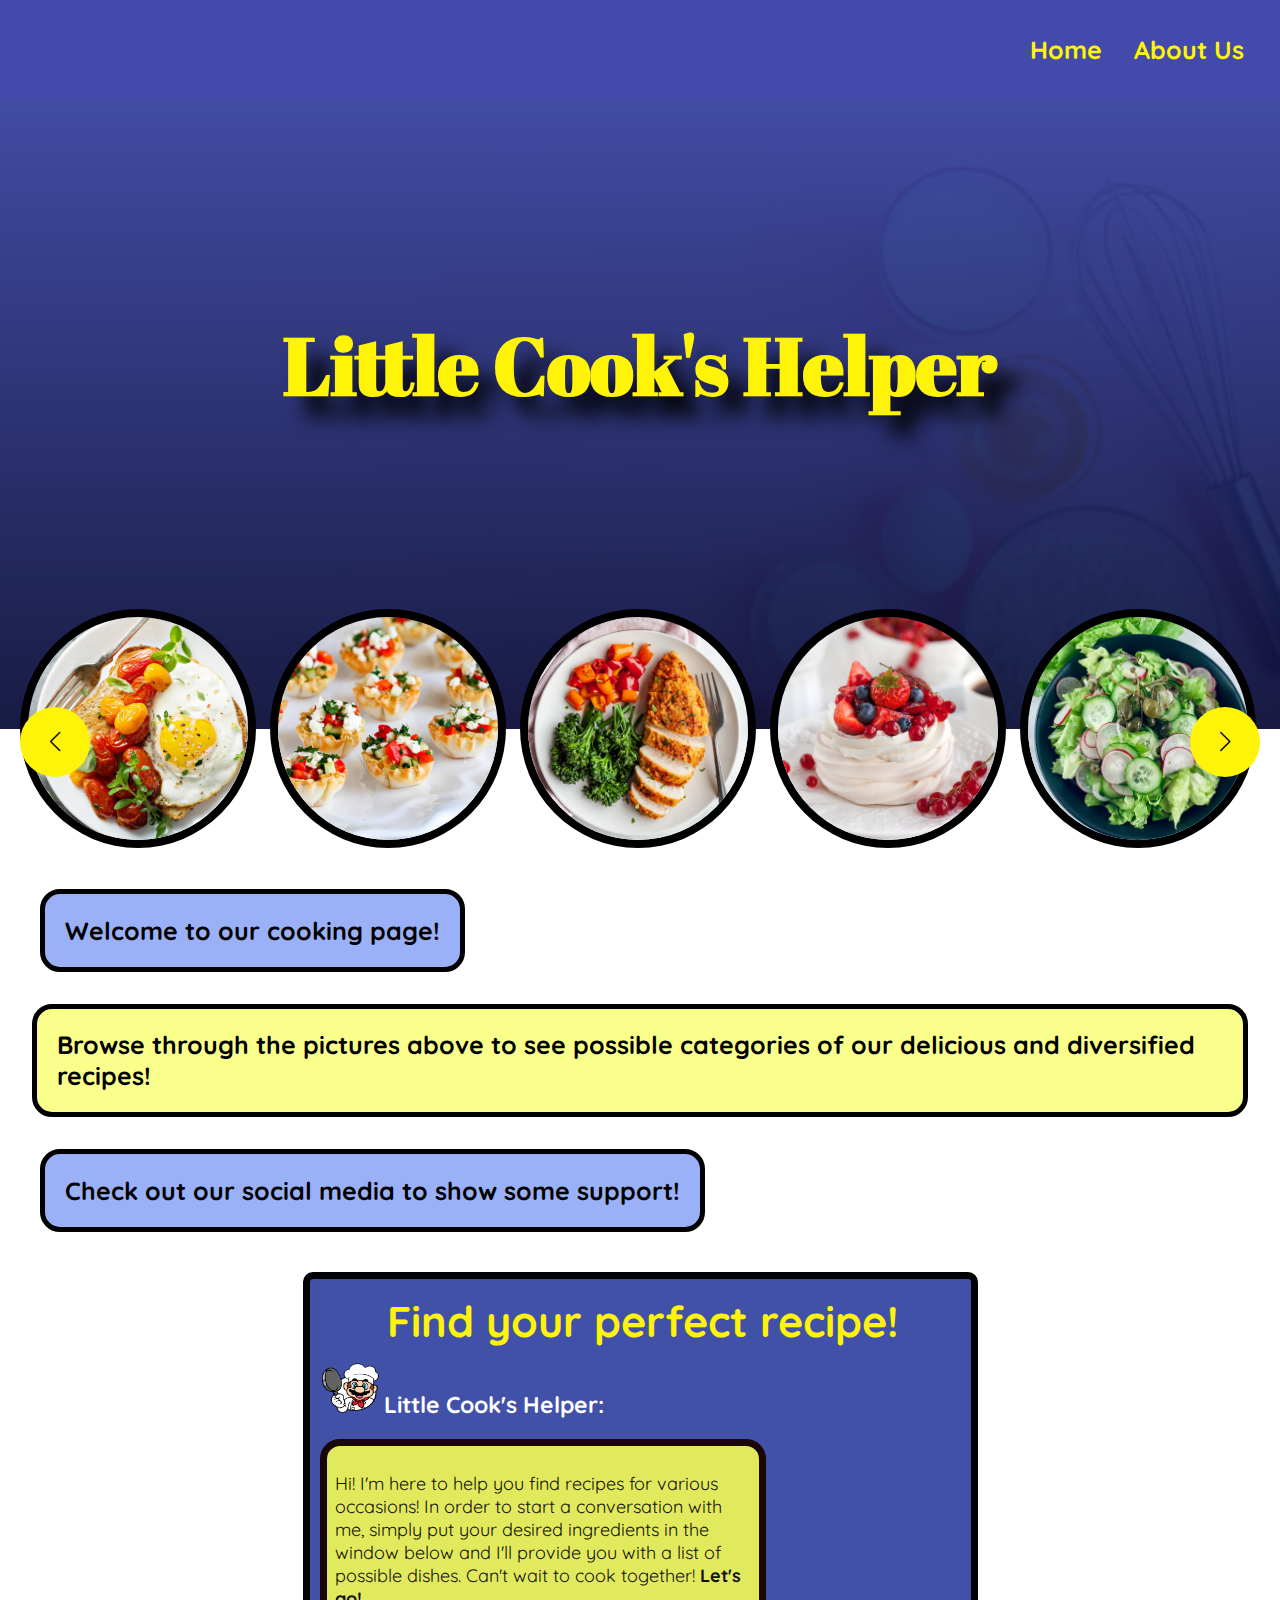
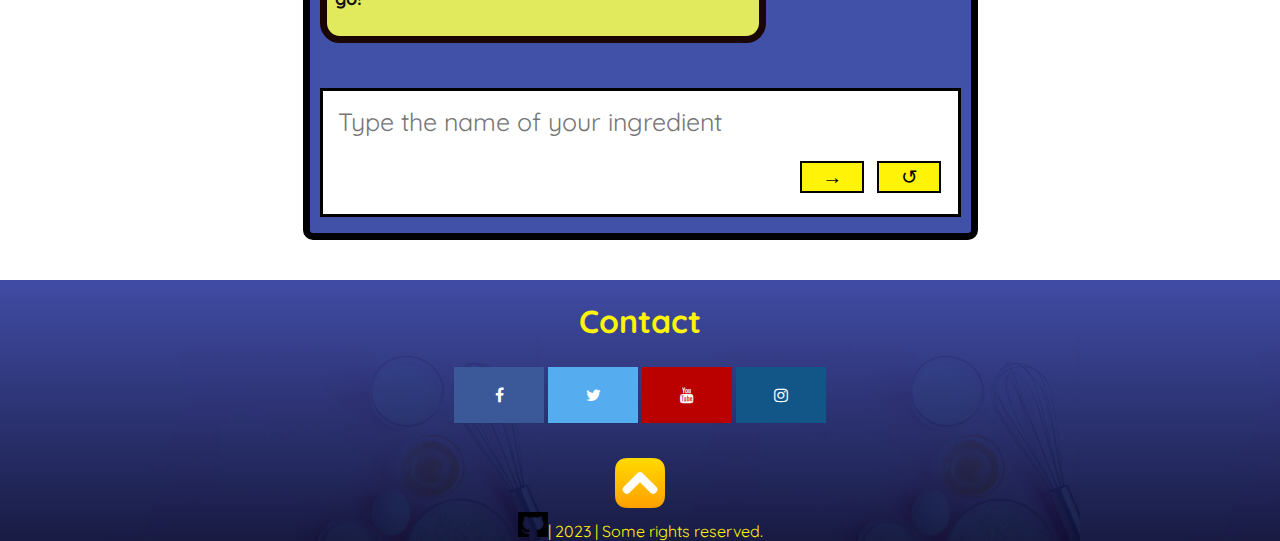
<file: index.html>
<!DOCTYPE html>
<html lang="en">
  <head>
    <meta charset="utf-8" />
    <meta name="viewport" content="width=device-width, initial-scale=1.0" />
    <meta http-equiv="X-UA-Compatible" content="IE=edge">
    <title>Little Cook's Helper</title>

    <!-- Icon -->
    <link rel="icon" type="image/x-icon" href="icons/food.ico">
    <!-- Link Google Font -->
    <link rel="preconnect" href="https://fonts.googleapis.com">
    <link rel="preconnect" href="https://fonts.gstatic.com" crossorigin>
    <link href="https://fonts.googleapis.com/css2?family=Abril+Fatface&family=La+Belle+Aurore&family=Quicksand&display=swap" rel="stylesheet">
    <!-- Link Swiper's CSS -->
    <link rel="stylesheet" href="https://cdn.jsdelivr.net/npm/swiper/swiper-bundle.min.css"/>
    <!-- CSS -->
    <link rel="stylesheet" href="styles.css" />
    <link rel="stylesheet" href="https://cdnjs.cloudflare.com/ajax/libs/font-awesome/4.7.0/css/font-awesome.min.css">
    <!-- Load an icon library to show a hamburger menu (bars) on small screens -->
    <link rel="stylesheet" href="https://cdnjs.cloudflare.com/ajax/libs/font-awesome/4.7.0/css/font-awesome.min.css">
  </head>

  <body>

    <div class="topnav" id="myTopnav">
      <a href="about_index.html">About Us</a>
      <a href="index.html">Home</a>
      <a href="javascript:void(0);" class="icon" onclick="navBar()">
        <i class="fa fa-bars"></i>
      </a>
    </div>


<!-- navbar script -->
<script>
  function navBar() {
    var x = document.getElementById("myTopnav");
    if (x.className === "topnav") {
      x.className += " responsive";
    } else {
      x.className = "topnav";
    }
  }
  </script>

     <!--HEADER-->
    <section class="for-header">
        <div class="header">
            <h1><span class="dif_font">Little</span> Cook's Helper</h1>
        </div>
    </section>

    <!-- CATEGORIES SLIDER -->

    <section class="categories">
        <div class="container">
            <div class="slider mySwiper">
                <div class="imgs-items swiper-wrapper">
                    <div class="image swiper-slide"><img src="imgs/breakfast.jpg" alt="breakfast">
                      <div class="middle">
                        <div class="text"><b>Breakfast</b></div>
                      </div>
                    </div>
                    <div class="image swiper-slide"><img src="imgs/appetizer.jpg" alt="appetizer">
                      <div class="middle">
                        <div class="text"><b>Appetizer</b></div>
                      </div>
                    </div>
                    <div class="image swiper-slide"><img src="imgs/dinner.webp" alt="maincourse">
                      <div class="middle">
                        <div class="text"><b>Dinner</b></div>
                      </div>
                    </div>
                    <div class="image swiper-slide"><img src="imgs/dessert.jpg" alt="dessert">
                      <div class="middle">
                        <div class="text"><b>Dessert</b></div>
                      </div>
                    </div>
                    <div class="image swiper-slide"><img src="imgs/salad.jpg" alt="salad">
                      <div class="middle">
                        <div class="text"><b>Salad</b></div>
                      </div>
                    </div>
                    <div class="image swiper-slide"><img src="imgs/soup.jpg" alt="soup">
                      <div class="middle">
                        <div class="text"><b>Soup</b></div>
                      </div>
                    </div>
                    <div class="image swiper-slide"><img src="imgs/snack.jpg" alt="snack">
                      <div class="middle">
                        <div class="text"><b>Snack</b></div>
                      </div>
                    </div>
                </div>
                <div class="swiper-button-next arrowButton right"></div>
                <div class="swiper-button-prev arrowButton left"></div>
            </div>
        </div>
    </section>


    <!-- Swiper JS -->
    <script src="https://cdn.jsdelivr.net/npm/swiper/swiper-bundle.min.js"></script>

    <!-- Initialize Swiper -->
    <script>
      let swiper = new Swiper(".mySwiper", {
        slidesPerGroup: 1,
        loop: true,
        fade: true,
        grabCursor: true,
        loopFillGroupWithBlank: true,
        navigation: {
          nextEl: ".swiper-button-next",
          prevEl: ".swiper-button-prev",
        },
        breakpoints: {
          500: {
            slidesPerView: 2,
            spaceBetween: 20,
          },
          868: {
            slidesPerView: 3,
            spaceBetween: 30,
          },
          1000: {
            slidesPerView: 4,
            spaceBetween: 30,
          },
          1250: {
            slidesPerView: 5,
            spaceBetween: 30,
          },
        },
      });
    </script>

    <!-- SLIDER END -->

    <!-- MAIN BLOCK -->

    <div class="message_box1">
      <div class="message_box_left">
        <h2>Welcome to our cooking page!</h2>
      </div>
    </div>
    <div class="message_box2">
      <div class="message_box_right">
        <h2>Browse through the pictures above to see possible categories of our delicious and diversified recipes!</h2>
      </div>
    </div>
    <div class="message_box1">
      <div class="message_box_left">
        <h2>Check out our social media to show some support!</h2>
      </div>
    </div>

    <!-- api -->
    <div class="chat-popup" id="myForm">
      <form class="form-container" id="ingForm">

        <!--Chatbot heading-->
        <h1><b>Find your perfect recipe!</b></h1>

        <!--Little Cook-->
        <img id="littleChef" src="imgs/mario.png" width="60" height="50" alt="Our little chef">
        <label style="color: white;  font-size: 23px;" for="msg"><b>Little Cook's Helper:</b></label>

        <!--Initial message box-->
        <div id="initialMess" class="mess-container">
          <p id="welcomeMess" style="color: rgb(19, 17, 17); font-size: 18px;">Hi! I'm here to help you find recipes for various occasions! In order to start a conversation with me, simply put your desired ingredients in the window below and I'll provide you with a list of possible dishes. Can't wait to cook together! <b>Let's go!</b>
          </p>
        </div>

        <!-- Recipes displayed-->
        <div class="mess-container hidden" id="ingInfo">
          <div id="mealsList"></div>
          <button id="nextRecipesButton">Show next recipes</button>
        </div>
        <!--User input-->
        <div class="textarea-container">
          <textarea id="ingName" placeholder="Type the name of your ingredient" name="msg" rows="3" wrap="soft" required></textarea>
          <button type="submit" class="btn" id="submitButton">→</button>
          <button id="resetButton" type="reset" class="back">↺</button>
        </div>
      </form>
    </div>

    <!-- FOOTER -->
    <footer id="contact">
      <div class="intro"><h1>Contact</h1></div>
      <div class="contact">
        <a href="https://www.facebook.com/" class="fa fa-facebook"></a>
        <a href="https://mobile.twitter.com/" class="fa fa-twitter"></a>
        <a href="https://youtu.be/pon9YhVl-Ig" class="fa fa-youtube"></a>
        <a href="https://www.instagram.com/chef_little_helper/" class="fa fa-instagram"></a>
      </div>
      <div>
        <a href="#" class="top"><center><img src="imgs/home.png"></center></a>
      </div>
      <a href="https://github.com/NLP-UG-2021-22/GoryleNaKwasie-Project"><center><img src="imgs/github.png" width="30" height="25" alt="Our little chef"></a>| 2023 | Some
        rights reserved.</center>
    </footer>

  <style>
    .responsive {
      display: flex;
      flex-direction: column;
    }
    .responsive .topnav a {
      flex: 1;
    }
    /* Adjustments for small screens */
    @media screen and (max-width: 600px) {
      .topnav.responsive a:not(.icon) {
        display: block;
        text-align: center;
      }
      .form-container textarea {
        width: 100%;
      }
    }
  </style>
  <script src="apiScripts.js"></script>
</body>

</html>
</file>
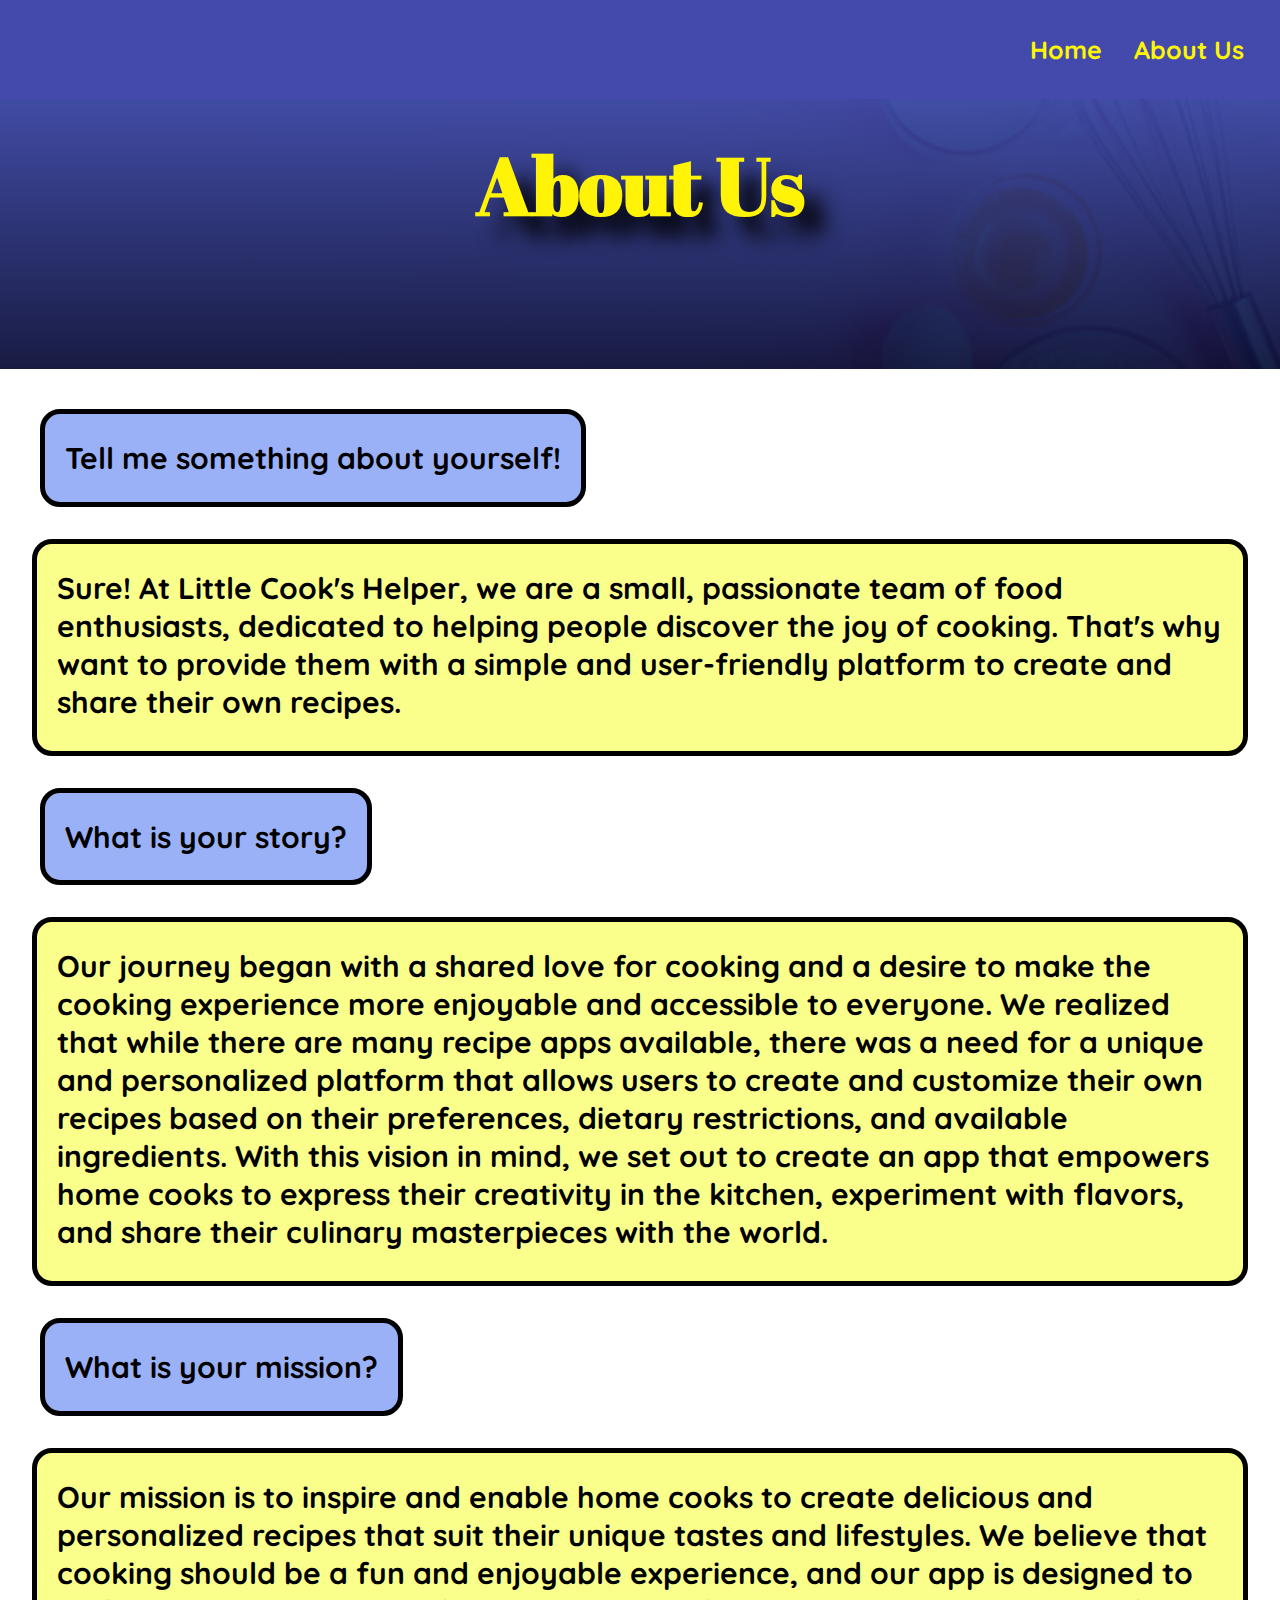
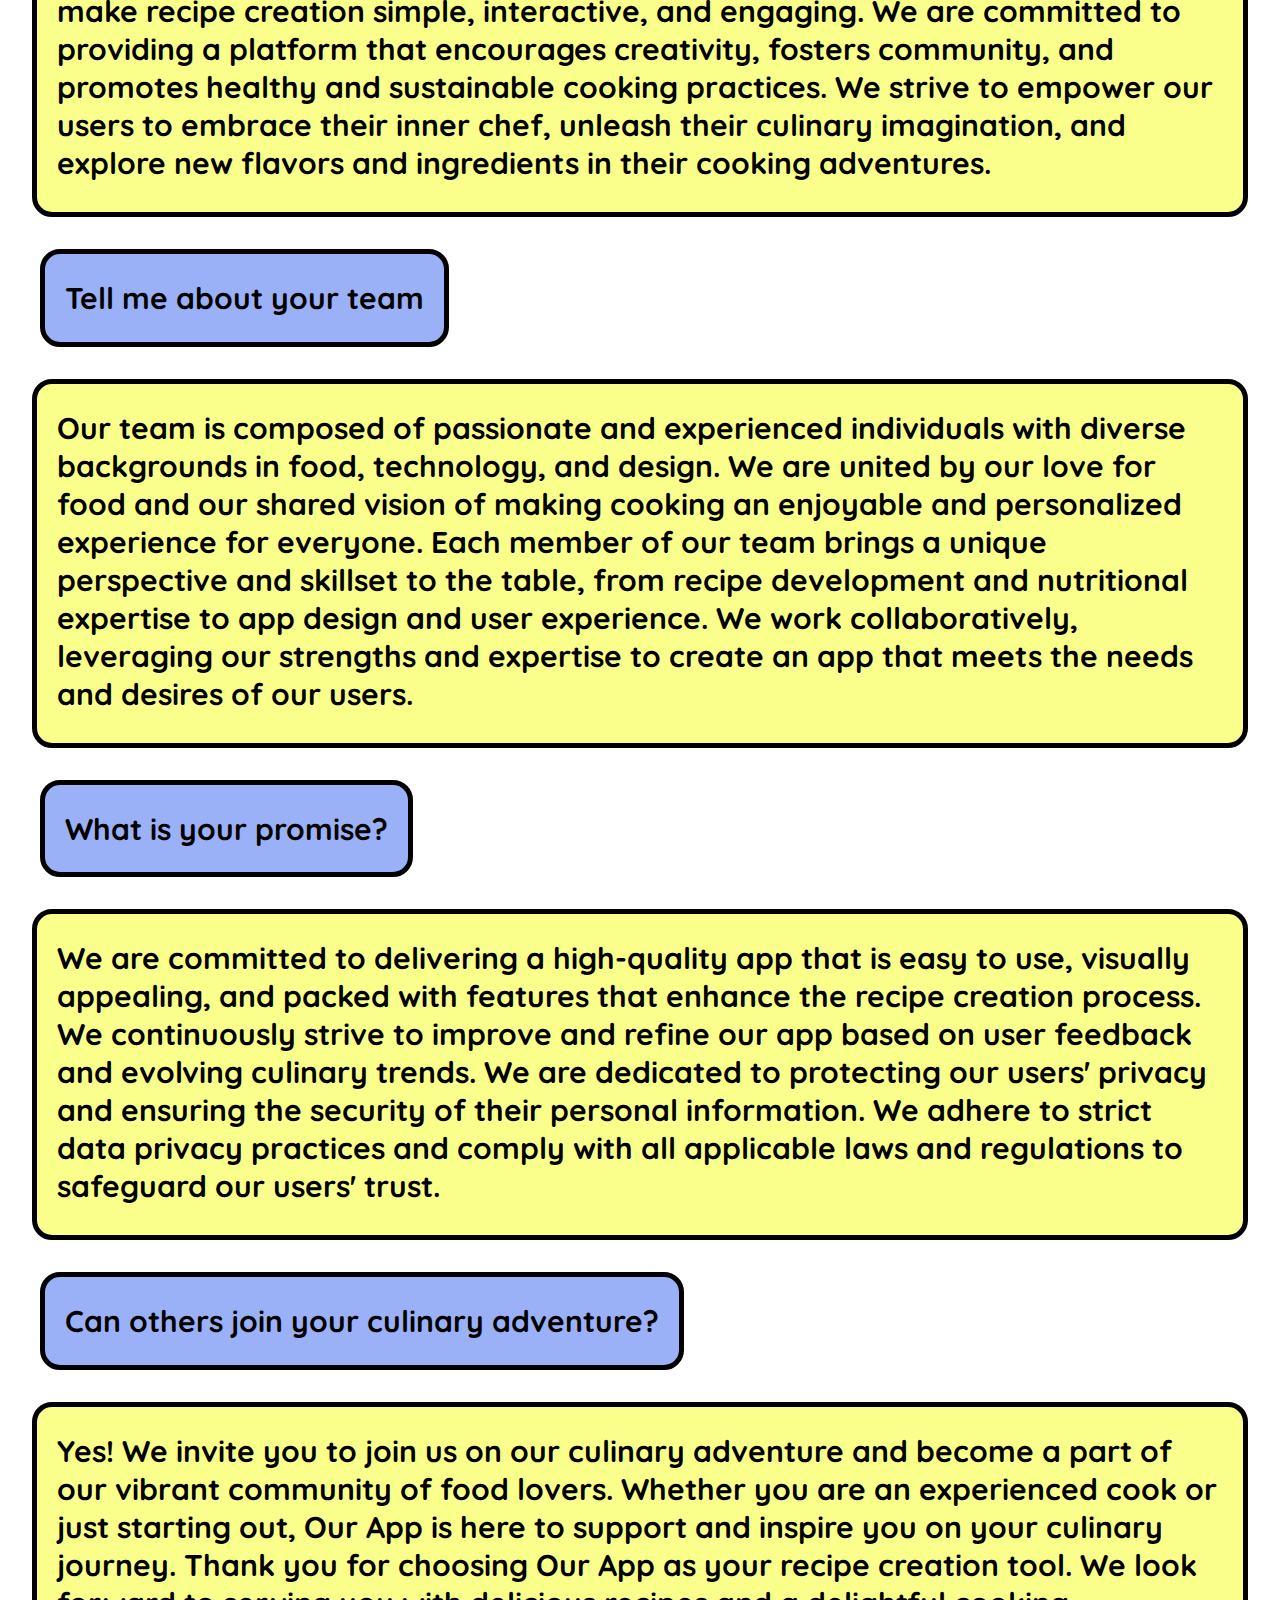
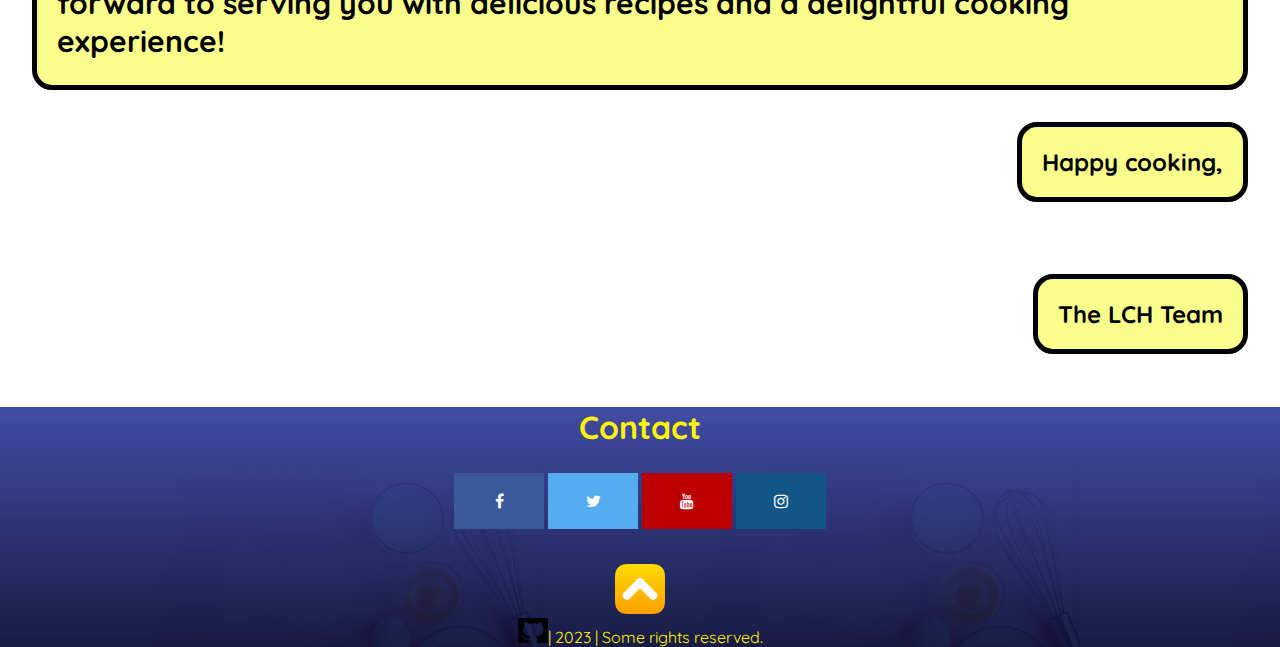
<file: about_index.html>
<!DOCTYPE html>
<html lang="en">
  <head>
    <meta charset="utf-8" />
    <meta name="viewport" content="width=device-width, initial-scale=1.0" />
    <meta http-equiv="X-UA-Compatible" content="IE=edge">
    <title>Little Cook's Helper</title>
    
    <!-- Icon -->
    <link rel="icon" type="image/x-icon" href="icons/food.ico">
    <!-- Link Google Font -->
    <link rel="preconnect" href="https://fonts.googleapis.com">
    <link rel="preconnect" href="https://fonts.gstatic.com" crossorigin>
    <link href="https://fonts.googleapis.com/css2?family=Abril+Fatface&family=La+Belle+Aurore&family=Quicksand&display=swap" rel="stylesheet">
    <!-- Link Swiper's CSS -->
    <link rel="stylesheet" href="https://cdn.jsdelivr.net/npm/swiper/swiper-bundle.min.css"/>
    <!-- CSS -->
    <link rel="stylesheet" href="about_style.css" />
    <link rel="stylesheet" href="https://cdnjs.cloudflare.com/ajax/libs/font-awesome/4.7.0/css/font-awesome.min.css">
    
  </head>

  <body>

    <div class="topnav" id="myTopnav">
      <a href="about_index.html">About Us</a>
      <a href="index.html">Home</a>
      <a href="javascript:void(0);" class="icon" onclick="navBar()">
        <i class="fa fa-bars"></i>
      </a>
    </div>


<!-- navbar script -->
<script>
  function navBar() {
    var x = document.getElementById("myTopnav");
    if (x.className === "topnav") {
      x.className += " responsive";
    } else {
      x.className = "topnav";
    }
  }
  </script>
    
        <!--HEADER-->
    <section class="for-header">
        <div class="header">
            <h1><span class="dif_font">About</span> Us</h1>
        </div>
    </section>

   
    <!-- MAIN BLOCK -->

    <div class="message_box1">
      <div class="message_box_left">
        <h2>Tell me something about yourself!</h2>
      </div>
    </div>
    <div class="message_box2">
      <div class="message_box_right">
        <h2>Sure! At Little Cook's Helper, we are a small, passionate team of food enthusiasts, dedicated to helping people discover the joy of cooking. That's why want to provide them with a simple and user-friendly platform to create and share their own recipes.</p>
        </h2>
      </div>
    </div>
    <div class="message_box1">
      <div class="message_box_left">
        <h2>What is your story?</h2>
      </div>
    </div>
    <div class="message_box2">
      <div class="message_box_right">
        <h2>Our journey began with a shared love for cooking and a desire to make the cooking experience more enjoyable and accessible to everyone. We realized that while there are many recipe apps available, there was a need for a unique and personalized platform that allows users to create and customize their own recipes based on their preferences, dietary restrictions, and available ingredients.

          With this vision in mind, we set out to create an app that empowers home cooks to express their creativity in the kitchen, experiment with flavors, and share their culinary masterpieces with the world.</p>
          </p>
        </h2>
      </div>
    </div>
    <div class="message_box1">
      <div class="message_box_left">
        <h2>What is your mission?</h2>
      </div>
    </div>
    <div class="message_box2">
      <div class="message_box_right">
        <h2>Our mission is to inspire and enable home cooks to create delicious and personalized recipes that suit their unique tastes and lifestyles. We believe that cooking should be a fun and enjoyable experience, and our app is designed to make recipe creation simple, interactive, and engaging.

          We are committed to providing a platform that encourages creativity, fosters community, and promotes healthy and sustainable cooking practices. We strive to empower our users to embrace their inner chef, unleash their culinary imagination, and explore new flavors and ingredients in their cooking adventures.</p>
        </h2>
      </div>
    </div>
    <div class="message_box1">
      <div class="message_box_left">
        <h2>Tell me about your team</h2>
      </div>
    </div>
    <div class="message_box2">
      <div class="message_box_right">
        <h2>Our team is composed of passionate and experienced individuals with diverse backgrounds in food, technology, and design. We are united by our love for food and our shared vision of making cooking an enjoyable and personalized experience for everyone.

          Each member of our team brings a unique perspective and skillset to the table, from recipe development and nutritional expertise to app design and user experience. We work collaboratively, leveraging our strengths and expertise to create an app that meets the needs and desires of our users.</p>
          </p>
        </h2>
      </div>
    </div>
    <div class="message_box1">
      <div class="message_box_left">
        <h2>What is your promise?</h2>
      </div>
    </div>
    <div class="message_box2">
      <div class="message_box_right">
        <h2>We are committed to delivering a high-quality app that is easy to use, visually appealing, and packed with features that enhance the recipe creation process. We continuously strive to improve and refine our app based on user feedback and evolving culinary trends.

          We are dedicated to protecting our users' privacy and ensuring the security of their personal information. We adhere to strict data privacy practices and comply with all applicable laws and regulations to safeguard our users' trust.</p>
        </h2>
      </div>
    </div>
    <div class="message_box1">
      <div class="message_box_left">
        <h2>Can others join your culinary adventure?</h2>
      </div>
    </div>
    <div class="message_box2">
      <div class="message_box_right">
        <h2>Yes! We invite you to join us on our culinary adventure and become a part of our vibrant community of food lovers. Whether you are an experienced cook or just starting out, Our App is here to support and inspire you on your culinary journey.

          Thank you for choosing Our App as your recipe creation tool. We look forward to serving you with delicious recipes and a delightful cooking experience!
        </h2>
      </div>
    </div>
    <div class="message_box2">
      <div class="message_box_right2">
        <h2>Happy cooking,</h2>
      </div>
    </div>
    <div class="message_box2">
      <div class="message_box_right2">
        <h2>The LCH Team</h2>
      </div>
    </div>


    <!-- FOOTER -->

    <div class="footer">
  <footer id="contact">
      <div class="intro"><h1>Contact</h1></div>
      <div class="contact">
        <a href="https://www.facebook.com/" class="fa fa-facebook"></a>
        <a href="https://mobile.twitter.com/" class="fa fa-twitter"></a>
        <a href="https://youtu.be/pon9YhVl-Ig" class="fa fa-youtube"></a>
        <a href="https://www.instagram.com/chef_little_helper/" class="fa fa-instagram"></a>
      </div>
      <div>
        <a href="#" class="top"><center><img src="imgs/home.png"></center></a>
      </div>
      <a href="https://github.com/NLP-UG-2021-22/GoryleNaKwasie-Project"><center><img src="imgs/github.png" width="30" height="25" alt="Our little chef"></a>| 2023 | Some
        rights reserved.</center>
    </footer>
      </div>


  
</body>
<script src="https://ajax.googleapis.com/ajax/libs/jquery/3.4.1/jquery.min.js"></script>
<script src="scripts/responses.js"></script>
<script src="scripts/chat.js"></script>

</html>
</file>
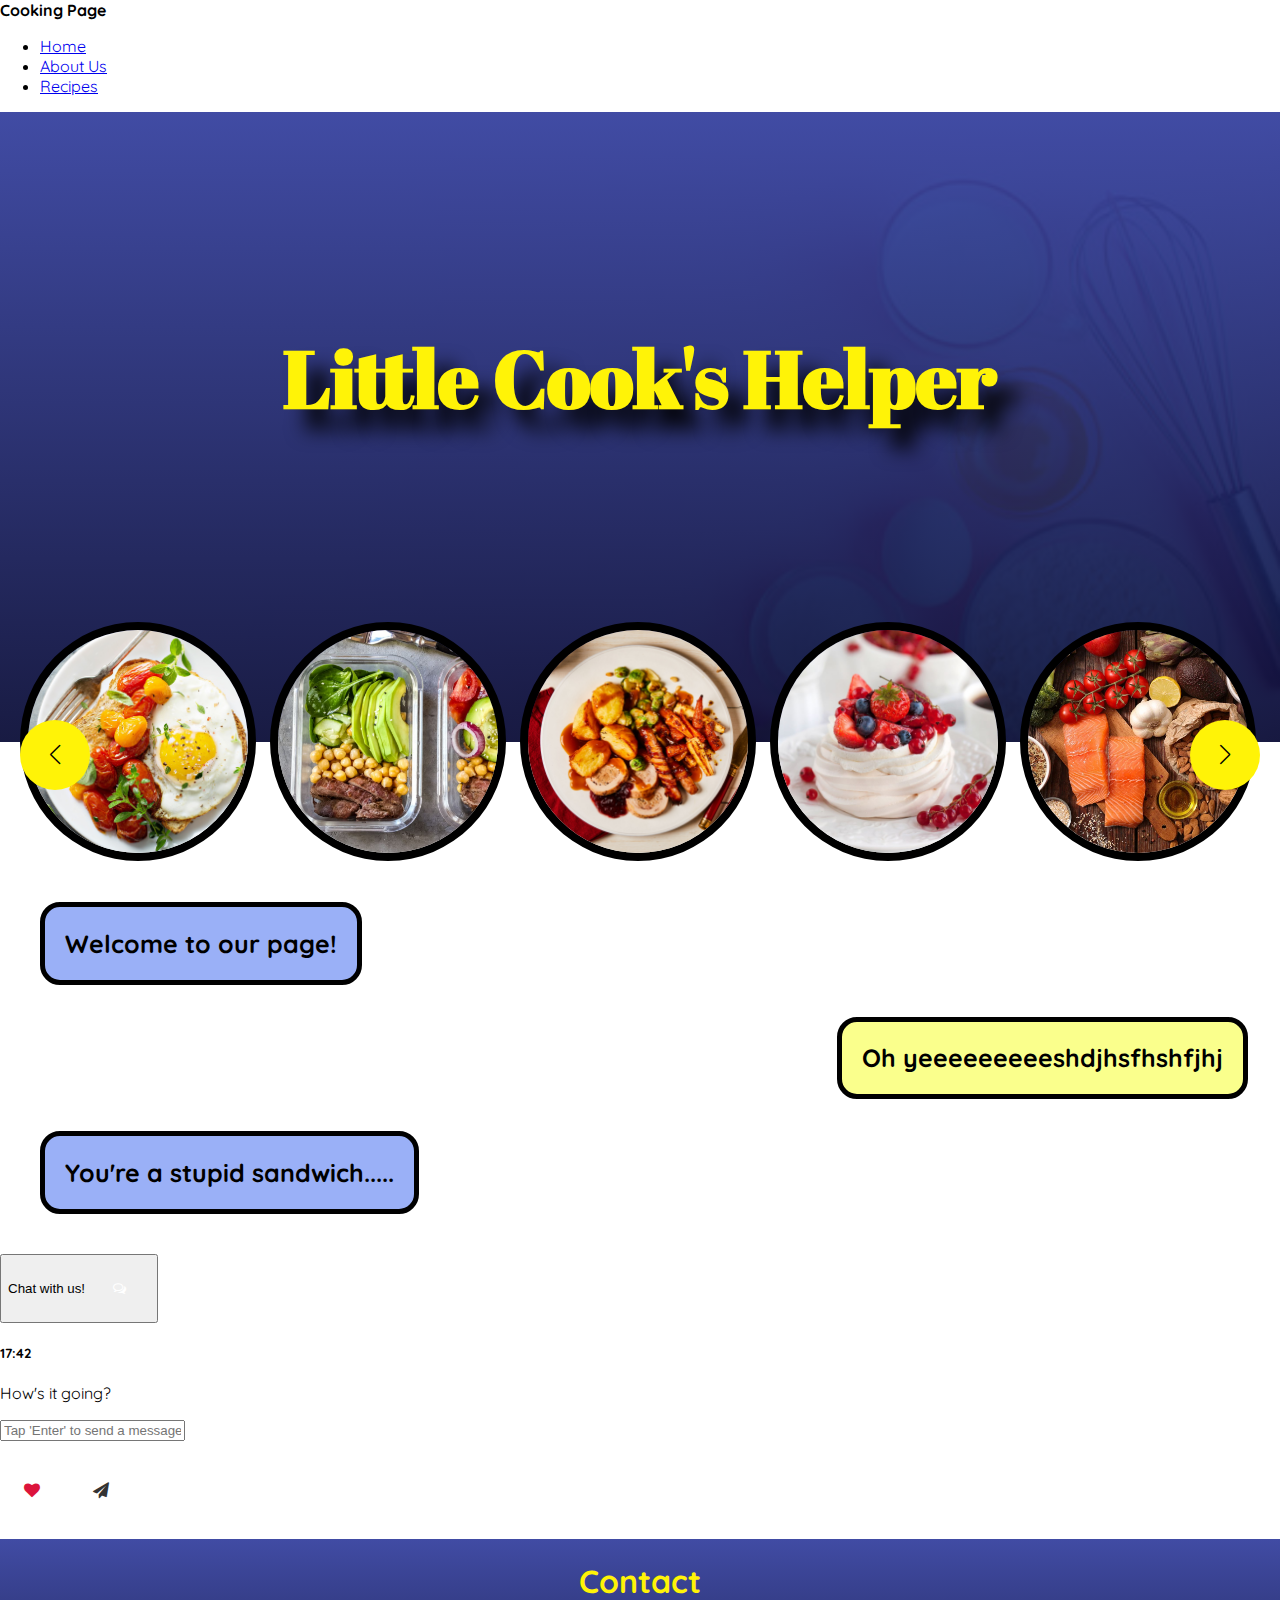
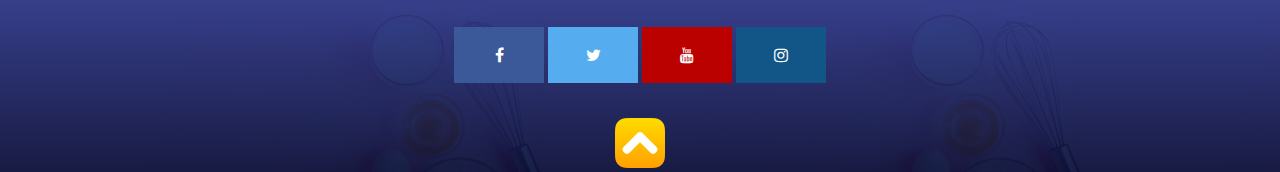
<file: home_index.html>
<!DOCTYPE html>
<html lang="en">
  <head>
    <meta charset="utf-8" />
    <meta name="viewport" content="width=device-width, initial-scale=1.0" />
    <meta http-equiv="X-UA-Compatible" content="IE=edge">
    <title>Little Cook's Helper</title>
    
    <!-- Icon -->
    <link rel="icon" type="image/x-icon" href="icons/food.ico">
    <!-- Link Google Font -->
    <link rel="preconnect" href="https://fonts.googleapis.com">
    <link rel="preconnect" href="https://fonts.gstatic.com" crossorigin>
    <link href="https://fonts.googleapis.com/css2?family=Abril+Fatface&family=La+Belle+Aurore&family=Quicksand&display=swap" rel="stylesheet">
    <!-- Link Swiper's CSS -->
    <link rel="stylesheet" href="https://cdn.jsdelivr.net/npm/swiper/swiper-bundle.min.css"/>
    <!-- CSS -->
    <link rel="stylesheet" href="styles.css" />
    <link rel="stylesheet" href="https://cdnjs.cloudflare.com/ajax/libs/font-awesome/4.7.0/css/font-awesome.min.css">
    
  </head>

  <body>

    <!--NAVBAR-->
    <nav>
      <div class="nav-container">
        <div class="logo">
          <b>Cooking Page</b>
        </div>
        <div class="menu-icon">
          <span></span>
          <span></span>
          <span></span>
        </div>
        <ul class="menu">
          <li><a href="home_index.html">Home</a></li>
          <li><a href="about_index.html">About Us</a></li>
          <li><a href="recipes_index.html">Recipes</a></li>
        </ul>
      </div>
    </nav>

     <!--HEADER-->
    <section class="for-header">
        <div class="header">
            <h1><span class="dif_font">Little</span> Cook's Helper</h1>
        </div>
    </section>

    <!-- CATEGORIES SLIDER -->

    <section class="categories"> 
        <div class="container">
            <div class="slider mySwiper">
                <div class="imgs-items swiper-wrapper">
                    <div class="image swiper-slide"><img src="imgs/breakfast.jpg" alt="breakfast"></div>
                    <div class="image swiper-slide"><img src="imgs/lunch.jpg" alt="lunch"></div>
                    <div class="image swiper-slide"><img src="imgs/dinner.jpg" alt="dinner"></div>
                    <div class="image swiper-slide"><img src="imgs/dessert.jpg" alt="dessert"></div>
                    <div class="image swiper-slide"><img src="imgs/healthy.jpg" alt="healthy"></div>
                    <div class="image swiper-slide"><img src="imgs/italian.jpg" alt="italian"></div>
                </div>
                <div class="swiper-button-next arrowButton right"></div>
                <div class="swiper-button-prev arrowButton left"></div>
            </div>
        </div>
    </section>

    <!-- Swiper JS -->
    <script src="https://cdn.jsdelivr.net/npm/swiper/swiper-bundle.min.js"></script>

    <!-- Initialize Swiper -->
    <script>
      let swiper = new Swiper(".mySwiper", {
        slidesPerGroup: 1,
        loop: true,
        fade: true,
        grabCursor: true,
        loopFillGroupWithBlank: true,
        navigation: {
          nextEl: ".swiper-button-next",
          prevEl: ".swiper-button-prev",
        },
        breakpoints: {
          500: {
            slidesPerView: 2,
            spaceBetween: 20,
          },
          868: {
            slidesPerView: 3,
            spaceBetween: 30,
          },
          1000: {
            slidesPerView: 4,
            spaceBetween: 30,
          },
          1250: {
            slidesPerView: 5,
            spaceBetween: 30,
          },
        },
      });
    </script>

    <!-- SLIDER END -->

    <!-- MAIN BLOCK -->


    <div class="message_box1">
      <div class="message_box_left">
        <h2>Welcome to our page!</h2>
      </div>
    </div>
    <div class="message_box2">
      <div class="message_box_right">
        <h2>Oh yeeeeeeeeeshdjhsfhshfjhj</h2>
      </div>
    </div>
    <div class="message_box1">
      <div class="message_box_left">
        <h2>You're a stupid sandwich.....</h2>
      </div>
    </div>


        <!-- CHAT BAR BLOCK -->
        <section id="chat"></section>
        <div class="chat-bar-collapsible">
          
            <button id="chat-button" type="button" class="collapsible">Chat with us!
                <i id="chat-icon" style="color: #fff;" class="fa fa-fw fa-comments-o"></i>
            </button>
    
            <div class="content">
                <div class="full-chat-block">
                    <!-- Message Container -->
                    <div class="outer-container">
                        <div class="chat-container">
                            <!-- Messages -->
                            <div id="chatbox">
                                <h5 id="chat-timestamp"></h5>
                                <p id="botStarterMessage" class="botText"><span>Loading...</span></p>
                            </div>
    
                            <!-- User input box -->
                            <div class="chat-bar-input-block">
                                <div id="userInput">
                                    <input id="textInput" class="input-box" type="text" name="msg"
                                        placeholder="Tap 'Enter' to send a message">
                                    <p></p>
                                </div>
    
                                <div class="chat-bar-icons">
                                    <i id="chat-icon" style="color: crimson;" class="fa fa-fw fa-heart"
                                        onclick="heartButton()"></i>
                                    <i id="chat-icon" style="color: #333;" class="fa fa-fw fa-send"
                                        onclick="sendButton()"></i>
                                </div>
                            </div>
    
                            <div id="chat-bar-bottom">
                                <p></p>
                            </div>
    
                        </div>
                    </div>
    
                </div>
            </div>
    
        </div>
  
    <!-- FOOTER -->

    <footer id="contact">
      <div class="intro"><h1>Contact</h1></div>
      <div class="contact">
        <a href="https://www.facebook.com/" class="fa fa-facebook"></a>
        <a href="https://mobile.twitter.com/" class="fa fa-twitter"></a>
        <a href="https://youtu.be/pon9YhVl-Ig" class="fa fa-youtube"></a>
        <a href="https://www.instagram.com/chef_little_helper/" class="fa fa-instagram"></a>
      </div>
      <div>
        <a href="#" class="top"><center><img src="imgs/home.png"></center></a>
      </div>
  </footer>
  
</body>
<script src="https://ajax.googleapis.com/ajax/libs/jquery/3.4.1/jquery.min.js"></script>
<script src="scripts/responses.js"></script>
<script src="scripts/chat.js"></script>

</html>
</file>
<file: styles.css>
* {
  scroll-behavior: smooth;
}


body {
  margin: 0 auto;
  padding: 0;
  width:100%;
  height: 100%;
  font-family: 'Quicksand', sans-serif, Helvetica, Arial;
  overflow-x: hidden;
}

.hidden {
  display: none;
}

button {
  cursor: pointer;
}

/* NAVBAR */

.topnav {
  overflow: hidden;
  background-color:rgba(48, 54, 163, 0.9);
  color: #fff700;
  margin: 0 auto;
  padding: 20px;
}

.topnav a {
  float: right;
  display: inline;
  font-size: 1.6em;
  font-weight: bold;
  text-decoration: none;
  color: #fff700;
  text-align: center;
  padding: 14px 16px;
  text-decoration: none;
  font-size: 25px;

}

.topnav a:hover {
  background-color: #9ab0f7;
  color: #fff700;
  font-weight: bold;
}

.topnav a.active {
  background-color: #04AA6D;
  color: white;
}

.topnav .icon {
  display: none;
}

@media screen and (max-width: 600px) {
  .topnav a {display: none;}
  .topnav a.icon {
    float: center;
    display: block;
    text-align: center;
  }
}

@media screen and (max-width: 600px) {
  .topnav.responsive {position: static;}
  .topnav.responsive .icon {
    position: static;
    right: 0;
    top: 0;
  }
  .topnav.responsive a {
    float: none;
    display: block;
    text-align: center;
  }
}



@media screen and (max-width: 768px) {
.nav-container {
  flex-direction: column;
  padding: 10px;
}

.menu-icon {
  display: block;
}

.menu {
  display: none;
  flex-direction: column;
  width: 100%;
  margin-top: 10px;
  background-color: #F2B705;
  padding: 10px;
}

.menu li {
  margin: 10px 0;
}

.menu li:first-child {
  margin-top: 0;
}

.menu-icon.open + .menu {
  display: flex;
}


/* Back to top icon */

.back-to-top {
  position: fixed;
  right: 2rem;
  bottom: 2rem;
}
}
.btn {
  font-size: 1em;
  max-width: 100%;
  overflow: hidden;
  text-overflow: ellipsis;
  white-space: nowrap;
}

.back {
  font-size: 1em;
  max-width: 100%;
  overflow: hidden;
  text-overflow: ellipsis;
  white-space: nowrap;
}


.for-header{
  position: relative;
  width: 100%;
  height: 70vh;
  display: flex;
  justify-content: center;
  align-items: center;
  background-image: linear-gradient(rgba(45, 62, 159, 0.9),rgba(0,8,51,0.9)),url(imgs/background2.jpg);
  background-position: center;
  background-size: cover;
  overflow: hidden;

}

.header {
  max-width: 900px;
  text-align: center;
}

/* .dif_font {
  font-family:'La Belle Aurore', cursive;
  display: block;
  color: #ACE1AF;
} */

.header h1 {
  color: rgb(255, 243, 7);
  text-align: center;
  margin: 0;
  padding-bottom: 100px;
  font-size: 5rem;
  font-family: 'Abril Fatface', cursive;
  text-shadow: 20px 20px 20px black;
}

/* SLIDER */

section .categories{
  height: 100vh;
  display: flex;
  justify-content: center;
  align-items: center;
  box-sizing: border-box
}

.container{
  width: 100%;
  height: 240px;
  margin: -120px 0;
  padding-bottom: 120px;
}

.slider{
  margin: 0 20px;
  padding: 0 10px;
  height: 100%;
  overflow: hidden;
  position: relative;
}

.slider .imgs-items{
  height: 93%;
  margin: 0;
}

.slider .imgs-items .image{
  height: 100%;
}

.slider .imgs-items .image img{
  height: 100%;
  margin: 0 -10px;
  display: block;
  width: 100%;
  object-fit: cover;
  border-radius: 50%;
  border: 0.5rem solid black;
}

.imgContainer {
  position: relative;
  width: 50%;
}

.middle {
  transition: .5s ease;
  opacity: 0;
  position: absolute;
  top: 50%;
  left: 50%;
  transform: translate(-50%, -50%);
  -ms-transform: translate(-50%, -50%);
  text-align: center;
}

.container:hover .middle {
  opacity: 0.8;
}

.text {
  background-color: #f3ff4a;
  color: rgb(0, 0, 0);
  font-size: 18px;
  padding: 16px 32px;
  font-family: 'Quicksand', sans-serif;
}

.arrowButton{
  position: absolute;
  top: 50%;
  color: black;
  width: 50px;
  height: 50px;
  border-radius: 50%;
  background-color: rgb(255, 243, 7);
  padding: 10px;
  z-index: 1;
}

.arrowButton.left{
  left: 0;
}

.arrowButton.right{
  right: 0;
}

.arrowButton::after{
  font-size: 20px;
}

@media only screen and (max-width:900px){
  .slider{
      margin: 0 20px;
  }
  .header h1 {
    font-size: 3.7rem;
  }
}

/* CENTRAL BLOCK */

.message_box1 {
  display: flex;
}
.message_box2 {
  display: flex;
  flex-direction: row-reverse;
  padding: 0;
  margin: -8px;
}

.message_box_left {
  border: 0.35rem solid black;
  border-radius: 20px;
  background: #9ab0f7;
  margin: 40px;
  padding: 0 20px 0 20px;
  justify-content: flex-start;
}

.message_box_left h2 {
  font-size: 25px;
  font-family: 'Quicksand', sans-serif;
}

.message_box_right {
  border: 0.35rem solid black;
  border-radius: 20px;
  background-color: rgba(249, 255, 128, 0.9);
  margin: 0 40px 0 40px;
  padding: 0 20px 0 20px;
  justify-content: flex-end;
}

.message_box_right h2 {
  font-size: 25px;
  font-family: 'Quicksand', sans-serif;
}

/* FOOTER */

footer {
  background-image: linear-gradient(rgba(45, 62, 159, 0.9),rgba(0,8,51,0.9)),url(imgs/background2.jpg);
  color:rgb(255, 243, 7);
}

.intro {
  display: flex;
  justify-content: center;
  align-items: center;

}

.contact {
  padding-bottom: 30px;
  display:flex;
  justify-content:center;
  align-items: center;
}

.fa {
  padding: 20px;
  font-size: 30px;
  width: 50px;
  text-align: center;
  text-decoration: none;
  margin: 5px 2px;
}
.fa:hover {
  opacity: 0.7;
}

.fa-facebook {
background: #3B5998;
color: white;
}

.fa-twitter {
background: #55ACEE;
color: white;
}

.fa-youtube {
background: #bb0000;
color: white;
}

.fa-instagram {
background: #125688;
color: white;
}

.fa-bars {
color: #fff700;
}


/*CHATBOT*/

#nextRecipesButton, .mealStepsTriggerButton {
  background-color: rgb(255, 243, 7);
  color: black;
  border: 2px solid black;
  font-family: Quicksand, sans-serif;
}

.mealStepsTriggerButton {
  display: block;
}

.chat-popup {
display: flex;
justify-content: center;
}

/* The popup chat - hidden by default */
.form-popup {
  display: none;
  position: fixed;
  bottom: 0;
  right: 15px;
  border: 3px solid #f1f1f1;
  z-index: 9;
}

/* Add styles to the form container */
.form-container {
  padding: 10px;
  background-color: rgba(45, 62, 159, 0.9);
  border: 7px solid black;
  margin: 0px 0 40px 0;
  border-radius: 10px;
  flex: 1;
  box-sizing: border-box; /* Nowa reguła */
  max-width: 675px; /* Nowa reguła - dostosuj wartość do potrzeb */
  width: 100%; /* Nowa reguła - szerokość 100% na małych ekranach */
}

@media screen and (max-width: 675px) {
  .form-container {
    max-width: none; /* Usuń maksymalną szerokość */
  }
}


/* Messages cointainer */
.mess-container {
  width: 65%;
  padding: 8px;
  background-color: rgba(243, 251, 83, 0.9);
  border: 7px solid rgb(27, 6, 6);
  margin: 20px 0 40px 0;
  border-radius: 20px;
}

.textarea-container {
  position: relative;
}

.form-container h1 {
  color:rgb(255, 243, 7);
  font-family: 'Quicksand', sans-serif;
  font-size: 43px;
  margin: 5px 0 15px 5px;
  text-align: center;
}

/* Full-width textarea */
.textarea-container textarea {
  width: 100%;
  padding: 15px;
  margin: 5px 0 2px 0;
  font-size: 25px;
  font-family: 'Quicksand', sans-serif;
  color: black;
  background: white;
  resize: none;
  box-sizing: border-box;
  border: 3px solid black;
}

/* When the textarea gets focus, do something */
.form-container textarea:focus {
  background-color: white;
  outline: none;
  border: 3px solid black;
}

/* Set a style for the submit/login button */
.textarea-container .btn {
  background-color: rgb(255, 243, 7);
  color: black;
  border: 2px solid black;
  font-family: 'Quicksand', sans-serif;
  font-size: 20px;
  position: absolute;
  top: 56%;
  right: 15%;
  height: 23%;
  width: 10%;

}

/* Set a style for the reset/back button */
.textarea-container .back {
  background-color: rgb(255, 243, 7);
  color: black;
  font-family: 'Quicksand', sans-serif;
  border: 2px solid black;
  font-size: 20px;
  position: absolute;
  top: 56%;
  right: 3%;
  height: 23%;
  width: 10%;
}


/* Add a red background color to the cancel button */
.form-container .cancel {
  background-color: red;
}

/* Add some hover effects to buttons */
.form-container .btn:hover, .open-button:hover {
  opacity: 1;
}
</file>
<file: about_style.css>
* {
    scroll-behavior: smooth;
  }
  
  
  body {
    margin: 0 auto;
    padding: 0;
    width:100%;
    height: 100%;
    font-family: 'Quicksand', sans-serif, Helvetica, Arial;
    overflow-x: hidden; 
  }
  
  
  /* NAVBAR */

.topnav {
  overflow: hidden;
  background-color:rgba(48, 54, 163, 0.9);
  color: #fff700;
  margin: 0 auto;
  padding: 20px;
}

.topnav a {
  float: right;
  display: inline;
  font-size: 1.6em;
  font-weight: bold;
  text-decoration: none;
  color: #fff700;
  text-align: center;
  padding: 14px 16px;
  text-decoration: none;
  font-size: 25px;

}

.topnav a:hover {
  background-color: #9ab0f7;
  color: #fff700;
  font-weight: bold;
}

.topnav a.active {
  background-color: #04AA6D;
  color: white;
}

.topnav .icon {
  display: none;
}

@media screen and (max-width: 600px) {
  .topnav a {display: none;}
  .topnav a.icon {
    float: center;
    display: block;
    text-align: center;
  }
}

@media screen and (max-width: 600px) {
  .topnav.responsive {position: static;}
  .topnav.responsive .icon {
    position: static;
    right: 0;
    top: 0;
  }
  .topnav.responsive a {
    float: none;
    display: block;
    text-align: center;
  }
}



@media screen and (max-width: 768px) {
.nav-container {
  flex-direction: column;
  padding: 10px;
}

.menu-icon {
  display: block;
}

.menu {
  display: none;
  flex-direction: column;
  width: 100%;
  margin-top: 10px;
  background-color: #F2B705;
  padding: 10px;
}

.menu li {
  margin: 10px 0;
}

.menu li:first-child {
  margin-top: 0;
}

.menu-icon.open + .menu {
  display: flex;
}
}
  
  /* NAVBAR END */
  
  .for-header{
    position: relative;
    width: 100%;
    height: 30vh;
    display: flex;
    justify-content: center;
    align-items: center;
    background-image: linear-gradient(rgba(45, 62, 159, 0.9),rgba(0,8,51,0.9)),url(imgs/background2.jpg);
    background-position: center;
    background-size: cover;
    overflow: hidden;
  
  }
  
  .header {
    max-width: 900px;
    text-align: center;
  }
  
  /* .dif_font {
    font-family:'La Belle Aurore', cursive;
    display: block;
    color: #ACE1AF;
  } */
  
  .header h1 {
    color: rgb(255, 243, 7);
    text-align: center;
    margin: 0;
    padding-bottom: 100px;
    font-size: 5rem;
    font-family: 'Abril Fatface', cursive;
    text-shadow: 20px 20px 20px black;
  }
  
  /* SLIDER */
  
  section .categories{
    height: 100vh;
    display: flex;
    justify-content: center;
    align-items: center;
    box-sizing: border-box
  }
  
  .container{
    width: 100%;
    height: 240px;
    margin: -120px 0;
    padding-bottom: 120px;
  }
  
  .slider{
    margin: 0 20px;
    padding: 0 10px;
    height: 100%;
    overflow: hidden;
    position: relative;
  }
  
  .slider .imgs-items{
    height: 93%;
    margin: 0;
  
  }
  
  .slider .imgs-items .image{
    height: 100%;
  }
  
  .slider .imgs-items .image img{
    height: 100%;
    margin: 0 -10px;
    display: block;
    width: 100%;
    object-fit: cover;
    border-radius: 50%;
    border: 0.5rem solid black;
  }
  
  .arrowButton{
    position: absolute;
    top: 50%;
    color: black;
    width: 50px;
    height: 50px;
    border-radius: 50%;
    background-color: rgb(255, 243, 7);
    padding: 10px;
    z-index: 1;
  }
  
  .arrowButton.left{
    left: 0;
  }
  
  .arrowButton.right{
    right: 0;
  }
  
  .arrowButton::after{
    font-size: 20px;
  }
  
  @media only screen and (max-width:900px){
    .slider{
        margin: 0 20px;
    }
    .header h1 {
      font-size: 3.7rem;
    }
  }
  
  /* CENTRAL BLOCK */

  .message_box1 {
    display: flex;
  }
  .message_box2 {
    display: flex;
    flex-direction: row-reverse;
    padding: 0;
    margin: -8px;
  }

  
  .message_box_left {
    border: 0.35rem solid black;
    border-radius: 20px; 
    background: #9ab0f7;
    margin: 40px;
    padding: 0 20px 0 20px;
    justify-content: flex-start;
  }
  
  .message_box_left h2 {
    font-size: 30px;
    font-family: 'Quicksand', sans-serif;
  }
  
  .message_box_right {
    border: 0.35rem solid black;
    border-radius: 20px; 
    background: rgba(249, 255, 128, 0.9);
    margin: 0 40px 0 40px;
    padding: 0 20px 0 20px;
    justify-content: flex-end;
  }

  .message_box_right2 {
    border: 0.35rem solid black;
    border-radius: 20px; 
    background: rgba(249, 255, 128, 0.9);
    margin: 40px;
    padding: 0 20px 0 20px;
    justify-content: flex-end;
  }
  
  .message_box_right h2 {
    font-size: 30px;
    font-family: 'Quicksand', sans-serif;
  }
  
  
  /* FOOTER */
  
  .footer {
    background-image: linear-gradient(rgba(45, 62, 159, 0.9),rgba(0,8,51,0.9)),url(imgs/background2.jpg);
    color:rgb(255, 243, 7);

   

  }
  
  .intro {

    justify-content: center;
    align-items: center;
    text-align: center;
  }
  
  .contact {
    padding-bottom: 30px;
    display:flex;
    justify-content:center;
    align-items: center;
  }
  
  .fa {
    padding: 20px;
    font-size: 30px;
    width: 50px;
    text-align: center;
    text-decoration: none;
    margin: 5px 2px;
  }
  .fa:hover {
    opacity: 0.7;
  }
  
  .fa-facebook {
  background: #3B5998;
  color: white;
  }
  
  .fa-twitter {
  background: #55ACEE;
  color: white;
  }
  
  .fa-youtube {
  background: #bb0000;
  color: white;
  }
  
  .fa-instagram {
  background: #125688;
  color: white;
  }
  
  
  /* CHAT */
  
  .chat-bar-collapsible {
      position: fixed;
      bottom: 0;
      right: 50px;
      box-shadow: 0 8px 16px 0 rgba(0, 0, 0, 0.2);
      z-index: 1;
  }
  
  
  .collapsible {
      background-color: rgb(15, 66, 143);
      color: white;
      cursor: pointer;
      padding: 18px;
      width: 350px;
      text-align: left;
      outline: none;
      font-size: 18px;
      border-radius: 10px 10px 0px 0px;
      border: 3px solid rgb(251, 255, 31);
      border-bottom: none;
  }
  
  .content {
      max-height: 0;
      overflow: hidden;
      transition: max-height 0.2s ease-out;
      background-color: #f1f1f1;
  }
  
  .full-chat-block {
      width: 350px;
      background: white;
      text-align: center;
      overflow: auto;
      scrollbar-width: none;
      height: max-content;
      transition: max-height 0.2s ease-out;
  }
  
  .outer-container {
      min-height: 500px;
      bottom: 0%;
      position: relative;
  }
  
  .chat-container {
      max-height: 500px;
      width: 100%;
      position: absolute;
      bottom: 0;
      left: 0;
      scroll-behavior: smooth;
      hyphens: auto;
  }
  
  .chat-container::-webkit-scrollbar {
      display: none;
  }
  
  .chat-bar-input-block {
      display: flex;
      float: left;
      box-sizing: border-box;
      justify-content: space-between;
      width: 100%;
      align-items: center;
      background-color: rgb(235, 235, 235);
      border-radius: 10px 10px 0px 0px;
      padding: 10px 0px 10px 10px;
  }
  
  .chat-bar-icons {
      display: flex;
      justify-content: space-evenly;
      box-sizing: border-box;
      width: 25%;
      float: right;
      font-size: 20px;
  }
  
  #chat-icon:hover {
      opacity: .7;
  }
  
  /* Chat bubbles */
  
  #userInput {
      width: 75%;
  
  }
  
  .input-box {
      float: left;
      border: none;
      box-sizing: border-box;
      width: 100%;
      border-radius: 10px;
      padding: 10px;
      font-size: 16px;
      color: #000;
      background-color: white;
      outline: none;
  }
  
  .userText {
      color: white;
      font-family: Helvetica;
      font-size: 16px;
      font-weight: normal;
      text-align: right;
      clear: both;
  }
  
  .userText span {
      line-height: 1.5em;
      display: inline-block;
      background: #5ca6fa;
      padding: 10px;
      border-radius: 8px;
      border-bottom-right-radius: 2px;
      max-width: 80%;
      margin-right: 10px;
      animation: floatup .5s forwards;
  }
  
  .botText {
      color: #000;
      font-family: Helvetica;
      font-weight: normal;
      font-size: 16px;
      text-align: left;
  }
  
  .botText span {
      line-height: 1.5em;
      display: inline-block;
      background: #e0e0e0;
      padding: 10px;
      border-radius: 8px;
      border-bottom-left-radius: 2px;
      max-width: 80%;
      margin-left: 10px;
      animation: floatup .5s forwards
  }
  
  @keyframes floatup {
      from {
          transform: translateY(14px);
          opacity: .0;
      }
      to {
          transform: translateY(0px);
          opacity: 1;
      }
  }
  
  @media screen and (max-width:600px) {
      .full-chat-block {
          width: 100%;
          border-radius: 0px;
      }
      .chat-bar-collapsible {
          position: fixed;
          bottom: 0;
          right: 0;
          width: 100%;
      }
      .collapsible {
          width: 100%;
          border: 0px;
          border-top: 3px solid white;
          border-radius: 0px;
      }
  }

  @media screen and (max-width:600px) {
    .col1 {
        flex: 100; /* additionally, equal width */
        
        padding: 1em;
        border: solid;
        background-image: linear-gradient(rgba(45, 62, 159, 0.9),rgba(0,8,51,0.9)),url(imgs/background_about.jpg);
        overflow-wrap: break-word;
      }
  }
</file>
